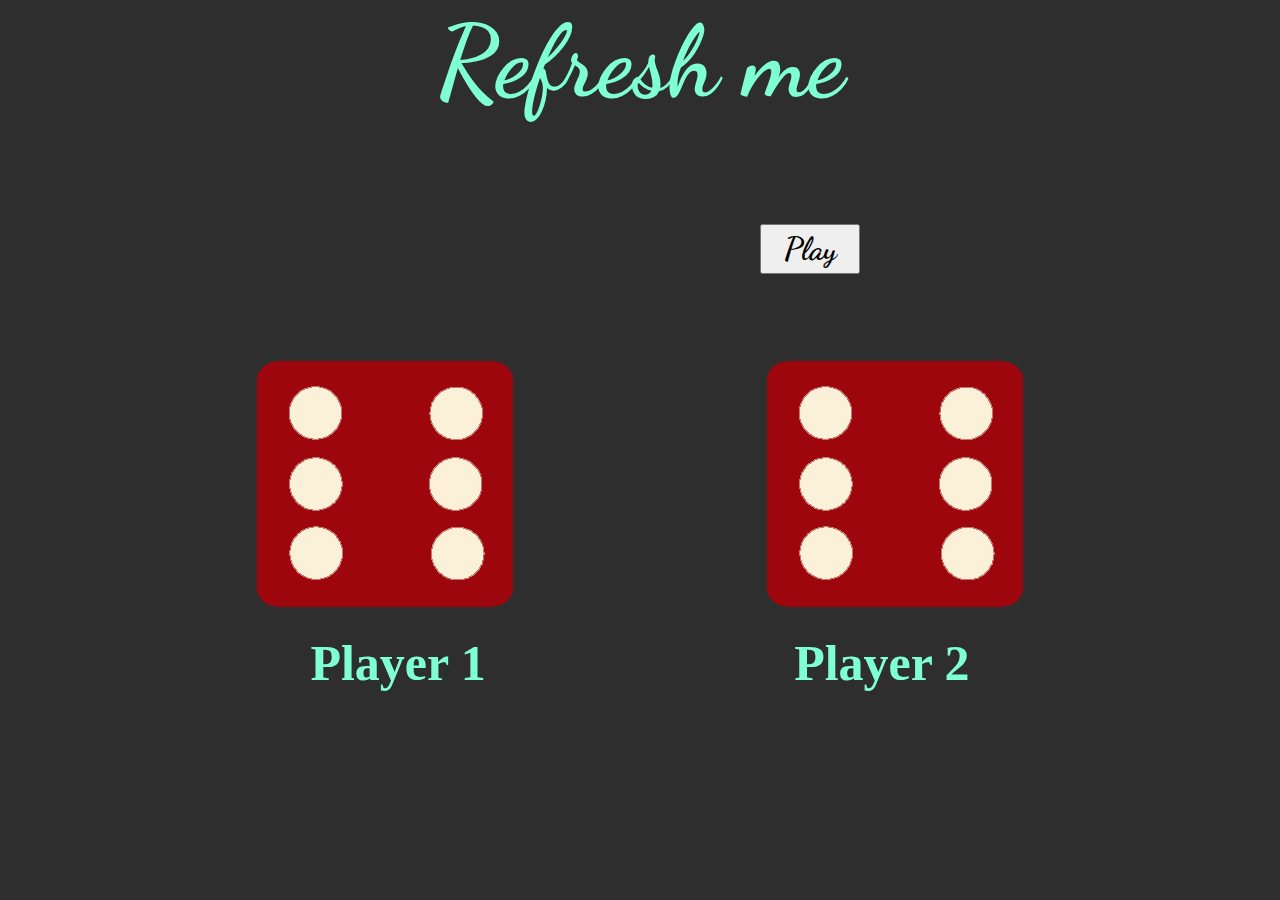
<file: Dice Game/index.html>
<!DOCTYPE html>
<html lang="en">
<head>
    <meta charset="UTF-8">
    <meta name="viewport" content="width=device-width, initial-scale=1.0">
    <title>Dice Game</title>
    <link rel="preconnect" href="https://fonts.googleapis.com">
    <link rel="preconnect" href="https://fonts.gstatic.com" crossorigin>
    <link href="https://fonts.googleapis.com/css2?family=Dancing+Script:wght@700&family=Lilita+One&family=Raleway&family=Roboto+Mono&family=Roboto+Slab&family=Roboto:wght@700;900&family=Tilt+Neon&display=swap" rel="stylesheet">
    <link rel="stylesheet" href="style.css">
</head>
<body>
    <div id="title">Refresh me</div>
    <button onclick="myFunction()">Play</button>
    <div class="image">
        <img id="img1" src="images/dice6.png">
        <img id="img2" src="images/dice6.png">
    </div>
   <div class="text">
        <p>Player 1</p>
        <p>Player 2</p>
   </div>
    <script src="script.js"></script>
</body>
</html>
</file>
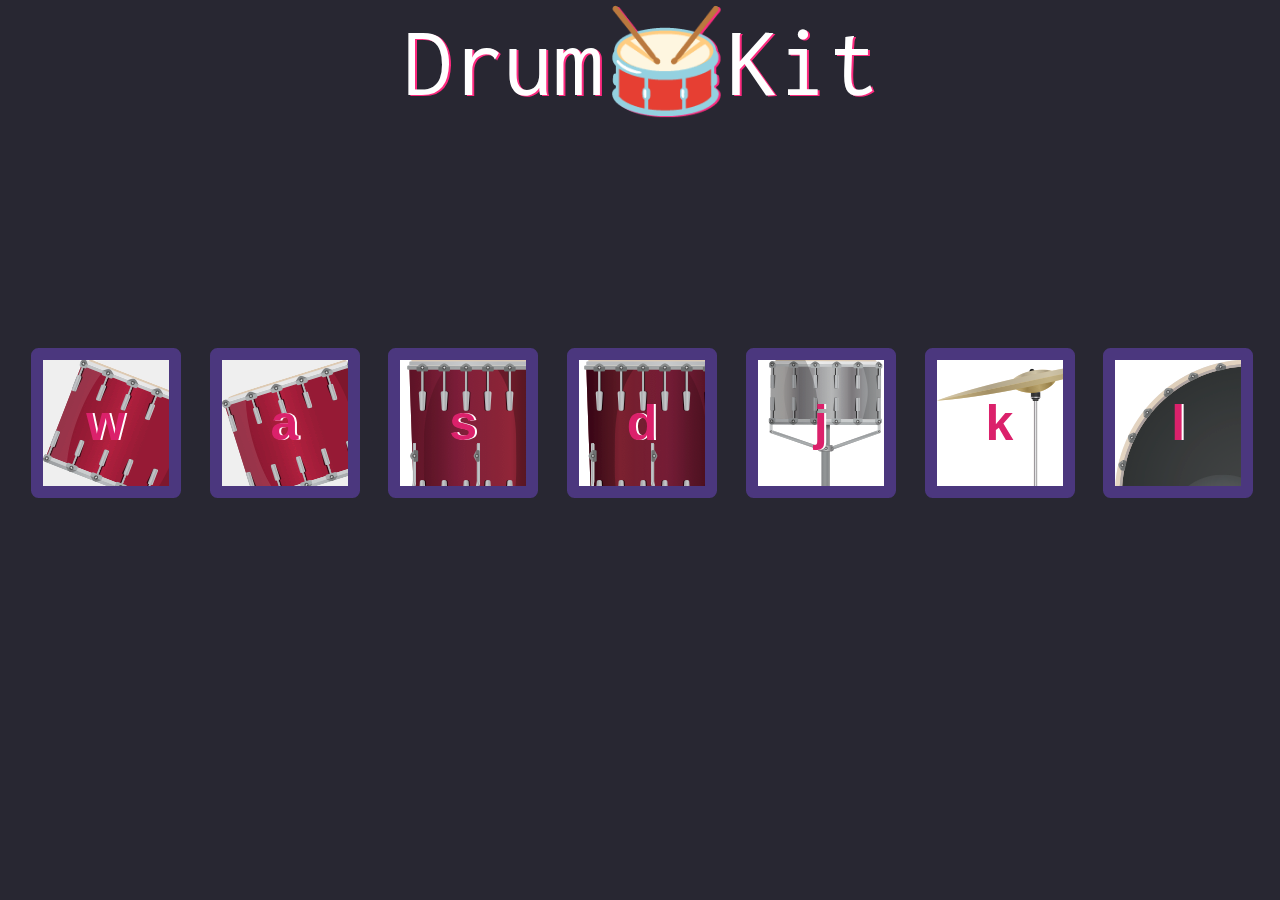
<file: Drum Kit/index.html>
<!DOCTYPE html>
<html lang="en">
<head>
    <meta charset="UTF-8">
    <meta name="viewport" content="width=device-width, initial-scale=1.0">
    <title>Drum Kit</title>
    <link rel="stylesheet" href="style.css">
    <link rel="preconnect" href="https://fonts.googleapis.com">
    <link rel="preconnect" href="https://fonts.gstatic.com" crossorigin>
    <link href="https://fonts.googleapis.com/css2?family=Dancing+Script:wght@700&family=Inconsolata:wght@700&family=Lilita+One&family=Raleway&family=Roboto+Mono&family=Roboto+Slab&family=Roboto:wght@700;900&family=Tilt+Neon&display=swap" rel="stylesheet">
</head>
<body>
    <div id="title">Drum🥁Kit</div>
    <div id="instruments">
        <button class="drum w">w</button>
        <button class="drum a">a</button>
        <button class="drum s">s</button>
        <button class="drum d">d</button>
        <button class="drum j">j</button>
        <button class="drum k">k</button>
        <button class="drum l">l</button>
    </div>
    <script src="script.js"></script>
</body>
</html>
</file>
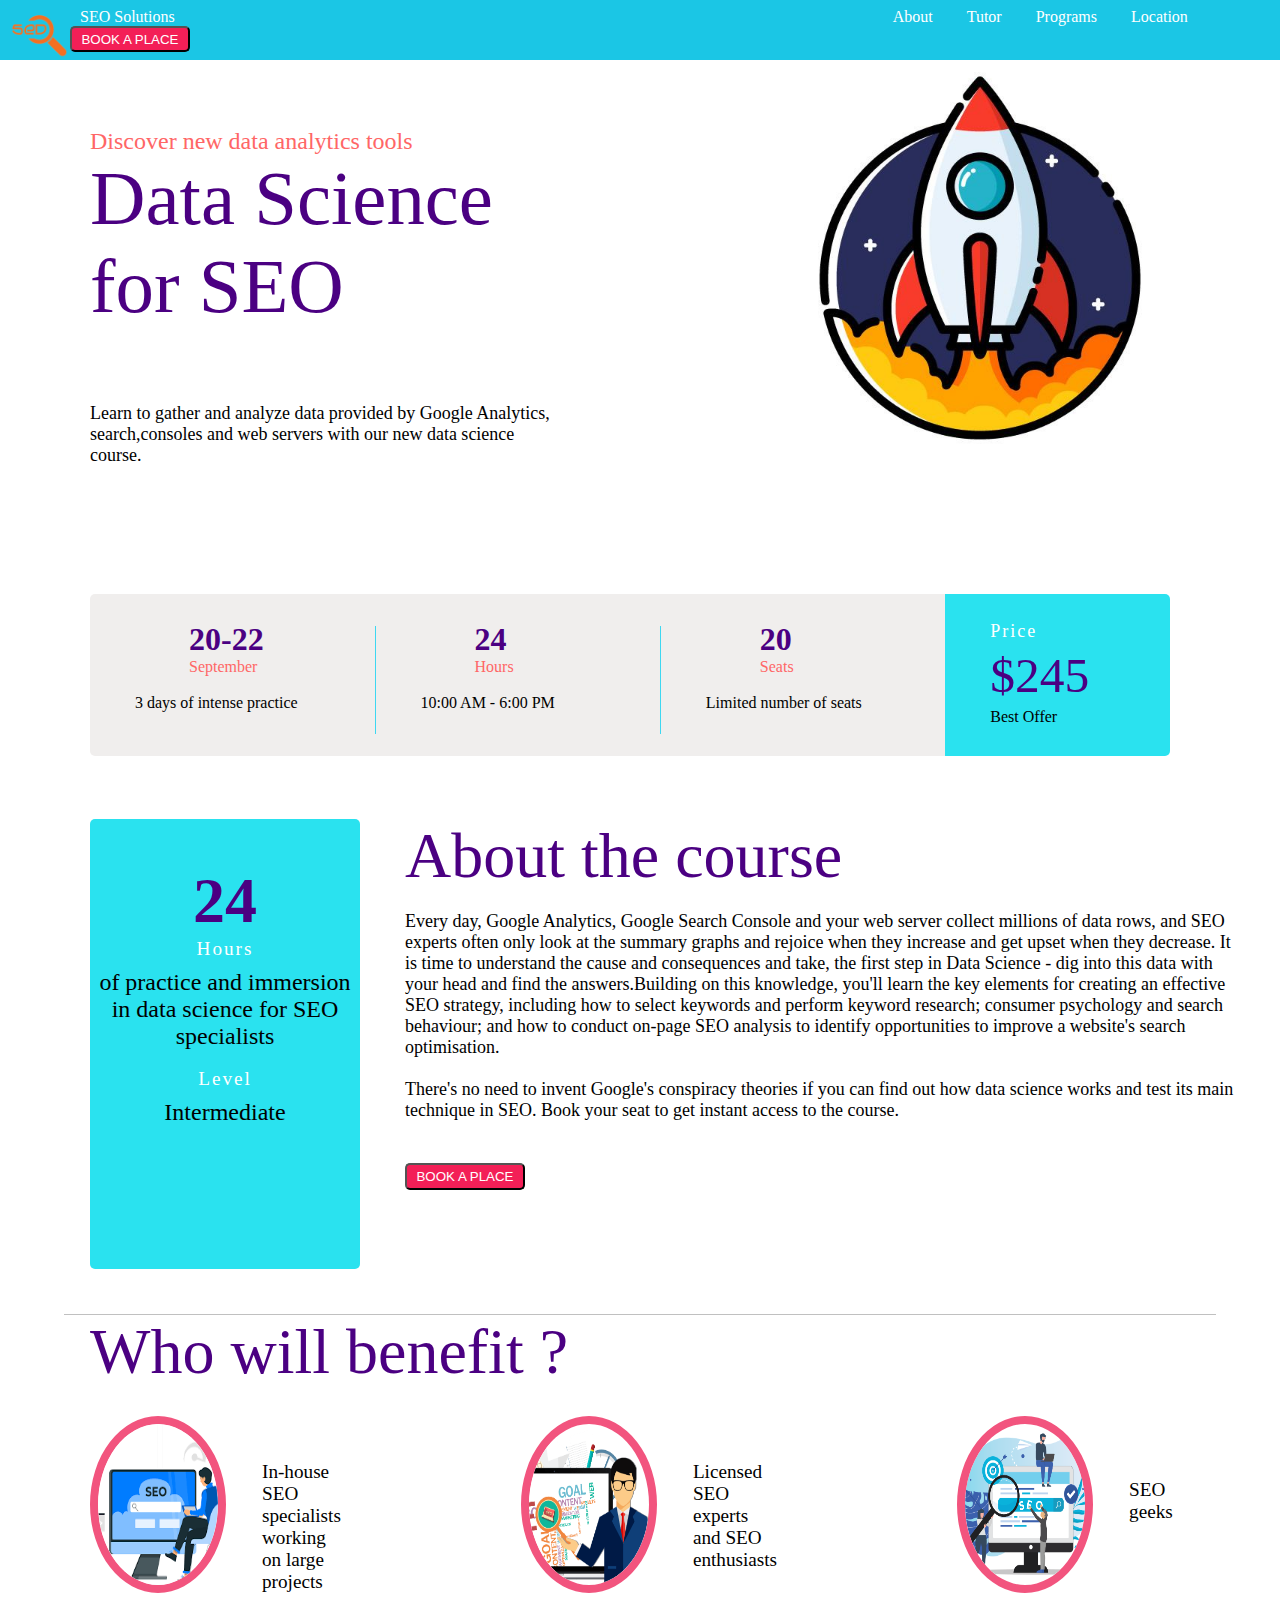
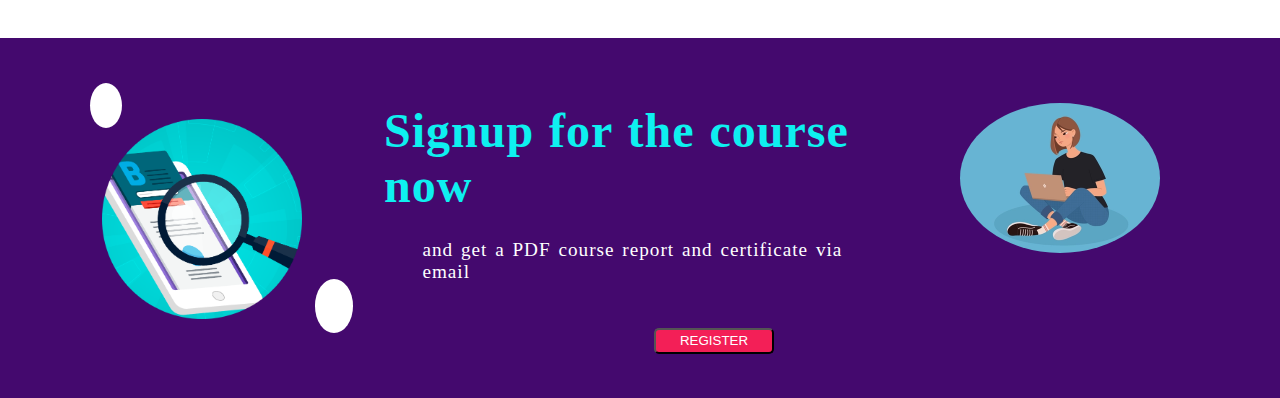
<file: Landing page/index.html>
<html lang="en">
    <head>
    <meta charset="UTF-8">
    <meta http-equiv="X-UA-Compatible" content="IE=edge">
    <meta name="viewport" content="width=device-width, initial-scale=1.0">
    <title>Document</title>
    <link rel="stylesheet" href="style.css">

    </head>
    <body>
    <nav>
        <div class="logo">
            <img src="image/unnamed.png" height="60em">
        </div>
        <div>
            <p>SEO Solutions</p>
            <ul>
                <li><a href = "#">About</a></li>
                <li><a href = "#">Tutor</a></li>
                <li><a href = "#">Programs</a></li>
                <li><a href = "#">Location</a></li>
            </ul>
            <button type="button">BOOK A PLACE</button>
        </div>
    </nav>
    <main>
        <div class="introduction">

            <div class="intro">
                <p>Discover new data analytics tools</p>
            </div>
            <div class="heading">
                <p>
                    Data Science<br>for SEO
                </p>
            </div>
            <p class="about">
                Learn to gather and analyze data provided by Google Analytics,<br>
                search,consoles and web servers with our new data science course.
            </p>
        </div>
        <div class="image">
            <img class="rocket" src="image/d5e113a8c88a6d0f7c5cee93943e11c6.jpg" width = "600px">
        </div>
    </main>
    <div class="table">
            <div class="slide1">
                <p class="no">
                    20-22
                </p>
                <p class="quantity">
                    September
                </p>
                <p class="detail">
                    3 days of intense practice
                </p>
            </div>
            <div class="hr">
                <hr style="height:12vh;margin-top:3.5vh;width: 1px;border-width:0;background-color: #3ed7f1;">
            </div>
            <div class="slide">
                <p class="no">
                    24
                </p>
                <p class="quantity">
                    Hours
                </p>
                <p class="detail">
                    10:00 AM - 6:00 PM 
                </p>
            </div>
            <div class="hr">
                <hr style="height:12vh;margin-top:3.5vh;width: 0.8px;border-width:0;background-color: #3ed7f1;">
            </div>
            <div class="slide">
                <p class="no">
                    20
                </p>
                <p class="quantity">
                    Seats
                </p>
                <p class="detail">
                    Limited number of seats
                </p>
            </div>
            <div class="slide2">
                <p class="price">
                    Price
                </p>
                <p id="quantity1">
                    $245
                </p>
                <p class="detail1">
                    Best Offer
                </p>
            </div>
    </div>
    <div class="container">
        <div class="box">
            <div class="no1">
                <p>24</p>
            </div>
            <div class="quantity1">
                <p>Hours</p>
            </div>
            <div class="about1">
                <p>of practice and immersion in data science for SEO specialists</p>
            </div>
            <div class="level">
                <p>Level</p>
            </div>
            <div class="about1">
                <p>Intermediate</p>
            </div>
        </div>
        <div id="box">
            <div class="title">
                <p>About the course</p>
            </div>
            <div id="about">
                <p>Every day, Google Analytics, Google Search Console and your web server collect millions of data rows, and SEO experts often only look at the summary graphs and rejoice when they increase and get upset when they decrease. It is time to understand the cause and consequences and take, the first step in Data Science - dig into this data with your head and find the answers.Building on this knowledge, you'll learn the key elements for creating an effective SEO strategy, including how to select keywords and perform keyword research; consumer psychology and search behaviour; and how to conduct on-page SEO analysis to identify opportunities to improve a website's search optimisation.<br><br>There's no need to invent Google's conspiracy theories if you can find out how data science works and test its main technique in SEO. Book your seat to get instant access to the course.<br><br><br></p>
                <button type="button">BOOK A PLACE</button>
            </div>
        </div>
    </div>
    <hr style="height:1px;width:90vw;margin: auto;background-color:silver;border-width:0px;">
    <div class="text">
        <p>Who will benefit ?</p>
    </div>
    <div id="container">
        <div id="slide">
            <img src = "image/seo soecialists-modified.png" width="120vw" style="border-radius: 50%;border:8px solid #f2547e;">
            <p>In-house SEO specialists<br>working on large projects</p>
        </div>
        <div id="slide1">
            <img src = "image/seo experts-modified.png" width="120vw" style="border-radius: 50%;border:8px solid #f2547e;">
            <p>Licensed SEO experts<br>and SEO enthusiasts</p>
        </div>
        <div id="slide2">
            <img src = "image/seo geeks-modified.png" width="120vw" style="border-radius: 50%;border:8px solid #f2547e;">
            <p>SEO geeks</p>
        </div>
    </div>
    <div class="footer">
        <div class="dot"> </div>
        <img src="image/BLOG_SEO-para-mobile-modified.png" width="200vw" style="margin-top:4vh;margin-left:8vw;">
        <div id="dot"></div>
        <div id="text">
            <p id="about1">Signup for the course now</p>
            <p id="about2">and get a PDF course report and certificate via email</p>
            <button type="button" class="button">REGISTER</button>
        </div>
        <img src="image/b1c2b3833775abc2380fd4c2d35e1017.webp" width="200vw" style="border-radius: 50%;margin-left:75vw;margin-top: -50vh;">
        <div class="dot1"></div>
        <div class="dot2"></div>
        <p></p>
    </div>
</body>
</html>
</file>
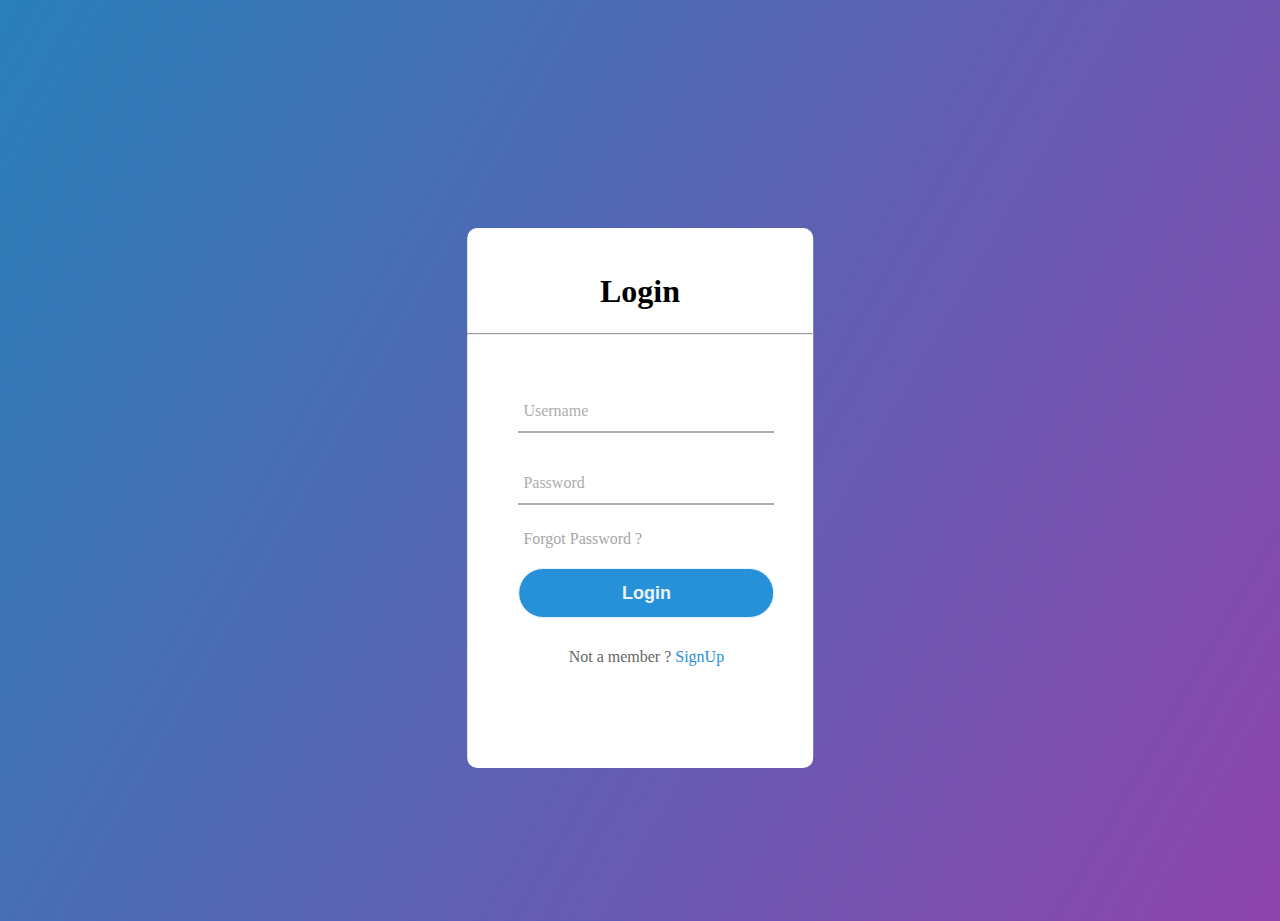
<file: Login page/index.html>
<!DOCTYPE html>
<html lang="en">
<head>
    <meta charset="UTF-8">
    <meta name="viewport" content="width=device-width, initial-scale=1.0">
    <title>Document</title>
    <link rel="stylesheet" href="style.css">
</head>
<body>
    <div class="container">
        <p class="login"><h1>Login</h1></p>
        <hr>
        <form action=" ">   
            <div class="txt_field">
                <input type="text" required>
                <span></span>
                <label>Username</label>
            </div>
            <div class="txt_field">
                <input type="password" required>
                <span></span>
                <label>Password</label>
            </div>
            <div class="pass">Forgot Password ?</div>
            <input type = "submit" value = "Login">
            <div class="signup">Not a member ? <a href="#">SignUp</a></div>
        </form>
    </div>
</body>
</html>
</file>
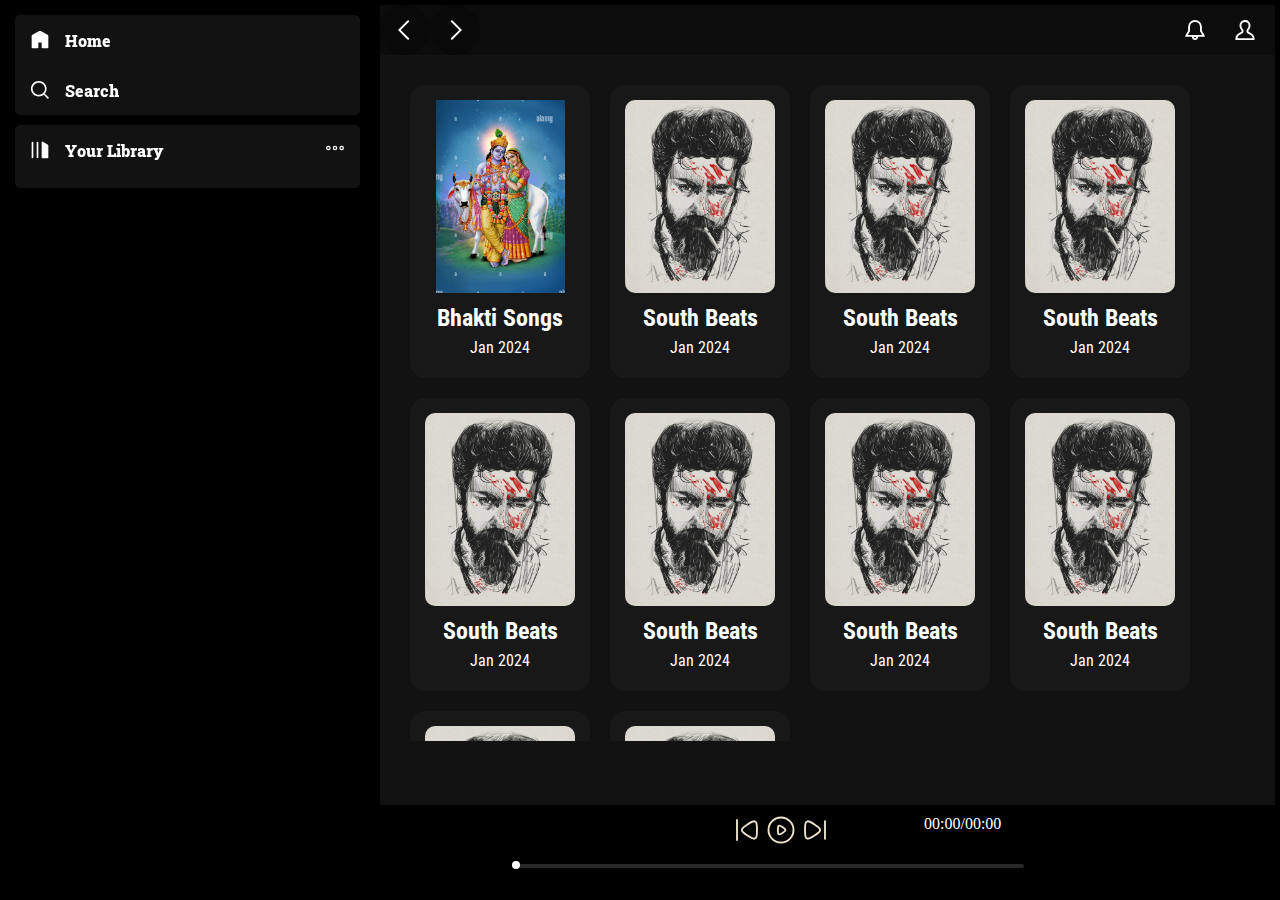
<file: Music Streaming/index.html>
<!DOCTYPE html>
<html lang="en">
  <head>
    <meta charset="UTF-8" />
    <meta name="viewport" content="width=device-width, initial-scale=1.0" />
    <link rel="stylesheet" href="style.css" />
    <title>Spotify</title>
  </head>
  <body>
    <div class="main">
      <div class="left">
        <div class="home">
          <ul>
            <li><img src="home.svg" alt="home" />Home</li>
            <li><img src="search.svg" alt="search" />Search</li>
          </ul>
        </div>
        <div class="library">
          <div class="libImage">
            <img src="library.svg" alt="library" />
            <div class="heading">Your Library</div>
            <div class="symbol">
              <img onclick="changesymbol()" src="subtract.svg" alt="symbol" />
            </div>
          </div>
          <div class="songs songs1">
            <ul>
              <li onclick="playsong(this)">
                <div class="name">Badass Leo</div>
                <img src="play.svg" alt="play" />
              </li>
              <li onclick="playsong(this)">
                <div class="name">Lokiverse 2 Leo</div>
                <img src="play.svg" alt="play" />
              </li>
              <li onclick="playsong(this)">
                <div class="name">Naa Ready Leo</div>
                <img src="play.svg" alt="play" />
              </li>
              <li onclick="playsong(this)">
                <div class="name">Once Upon A Time Vikram</div>
                <img src="play.svg" alt="play" />
              </li>
              <li onclick="playsong(this)">
                <div class="name">Pathala Pathala Vikram</div>
                <img src="play.svg" alt="play" />
              </li>
              <li onclick="playsong(this)">
                <div class="name">Porkanda Singam Edm Ver Vikram</div>
                <img src="play.svg" alt="play" />
              </li>
              <li onclick="playsong(this)">
                <div class="name">Porkanda Singam Vikram</div>
                <img src="play.svg" alt="play" />
              </li>
              <li onclick="playsong(this)">
                <div class="name">Ratata Leo</div>
                <img src="play.svg" alt="play" />
              </li>
              <li onclick="playsong(this)">
                <div class="name">Vikram (title Teaser Theme)</div>
                <img src="play.svg" alt="play" />
              </li>
              <li onclick="playsong(this)">
                <div class="name">Vikram Title Track</div>
                <img src="play.svg" alt="play" />
              </li>
              <li onclick="playsong(this)">
                <div class="name">Villain Yaaru Leo</div>
                <img src="play.svg" alt="play" />
              </li>
              <li onclick="playsong(this)">
                <div class="name">Wasted Vikram</div>
                <img src="play.svg" alt="play" />
              </li>
            </ul>
          </div>
          <div class="songs songs2">
            <ul>
              <li onclick="playsong(this)">
                <div class="name">Ram Siya Ram Adipurush</div>
                <img src="play.svg" alt="play" />
              </li>
              <li onclick="playsong(this)">
                <div class="name">Ram Siya Ram Lofi</div>
                <img src="play.svg" alt="play" />
              </li>
              <li onclick="playsong(this)">
                <div class="name">Shri Hari Stotram Lofi</div>
                <img src="play.svg" alt="play" />
              </li>
            </ul>
          </div>
        </div>
      </div>
      <div class="right">
        <div class="container">
          <div class="nav">
            <button class="circular-button">
              <img src="left.svg" alt="previous" />
            </button>
            <button class="circular-button">
              <img src="right.svg" alt="next" />
            </button>
            <div class="icons">
              <div class="new">
                <img src="new.svg" alt="what's new" />
                <span class="tooltip">What's New</span>
              </div>
              <div class="profile">
                <img src="profile.svg" alt="profile" />
                <span class="tooltip">Satyarshi Shukla</span>
              </div>
            </div>
          </div>
          <div class="playlist">
            <div class="cardContainer">
              <div class="card" onclick="findplaylist(this)">
                <img
                  src="images/radha-krishna-with-cow-poster-sunrise-landscape-background-2HBXXM2.jpg"
                  alt="lokiverse"
                />
                <h2>Bhakti Songs</h2>
                <div class="play-button"></div>
                <p>Jan 2024</p>
              </div>
              <div class="card" onclick="findplaylist(this)">
                <img src="images/jeeva-artist-rolex.jpg" alt="lokiverse" />
                <h2>South Beats</h2>
                <div class="play-button"></div>
                <p>Jan 2024</p>
              </div>
              <div class="card" onclick="findplaylist(this)">
                <img src="images/jeeva-artist-rolex.jpg" alt="lokiverse" />
                <h2>South Beats</h2>
                <div class="play-button"></div>
                <p>Jan 2024</p>
              </div>
              <div class="card" onclick="findplaylist(this)">
                <img src="images/jeeva-artist-rolex.jpg" alt="lokiverse" />
                <h2>South Beats</h2>
                <div class="play-button"></div>
                <p>Jan 2024</p>
              </div>
              <div class="card" onclick="findplaylist(this)">
                <img src="images/jeeva-artist-rolex.jpg" alt="lokiverse" />
                <h2>South Beats</h2>
                <div class="play-button"></div>
                <p>Jan 2024</p>
              </div>
              <div class="card" onclick="findplaylist(this)">
                <img src="images/jeeva-artist-rolex.jpg" alt="lokiverse" />
                <h2>South Beats</h2>
                <div class="play-button"></div>
                <p>Jan 2024</p>
              </div>
              <div class="card" onclick="findplaylist(this)">
                <img src="images/jeeva-artist-rolex.jpg" alt="lokiverse" />
                <h2>South Beats</h2>
                <div class="play-button"></div>
                <p>Jan 2024</p>
              </div>
              <div class="card" onclick="findplaylist(this)">
                <img src="images/jeeva-artist-rolex.jpg" alt="lokiverse" />
                <h2>South Beats</h2>
                <div class="play-button"></div>
                <p>Jan 2024</p>
              </div>
              <div class="card" onclick="findplaylist(this)">
                <img src="images/jeeva-artist-rolex.jpg" alt="lokiverse" />
                <h2>South Beats</h2>
                <div class="play-button"></div>
                <p>Jan 2024</p>
              </div>
              <div class="card" onclick="findplaylist(this)">
                <img src="images/jeeva-artist-rolex.jpg" alt="lokiverse" />
                <h2>South Beats</h2>
                <div class="play-button"></div>
                <p>Jan 2024</p>
              </div>
            </div>
          </div>
        </div>
      </div>
    </div>
    <div class="playbar">
      <div class="aboveseekbar">
        <div class="songname"></div>
        <div class="buttons">
          <img
            id="previous"
            src="previous.svg"
            alt="previous"
            onclick="playPrevious()"
          />
          <img id="play" onclick="changebutton()" src="play.svg" alt="play" />
          <img id="next" src="next.svg" alt="next" onclick="playNext()" />
        </div>
        <div class="songduration">00:00/00:00</div>
      </div>
      <div class="seekbar"></div>
      <div class="circle"></div>
    </div>
    <script src="script.js"></script>
  </body>
</html>
</file>
<file: Dice Game/style.css>
*{
    margin:0px;
    padding:0px;
}
body{
    background-color: rgb(46, 46, 46);
}
#title{
    font-family: 'Dancing Script', cursive;
    font-size:100px;
    font-weight:bolder;
    width:max-content;
    padding:2px;
    margin:auto;
    color:aquamarine;
}
button{
    font-family: 'Dancing Script', cursive;
    font-weight:bolder;
    font-size: xx-large;
    width:100px;
    height:50px;
    position:relative;
    top:100px;
    left:760px;
}
.image{
    display:flex;
    justify-content:space-evenly;
    align-items: center;
    padding:2px;
    margin-top:180px;
    flex-wrap: wrap;
}
.text{
    display:flex;
    padding:2px;
    padding-top:20px;
    justify-content: space-evenly;
    align-items: center;
    font-size:50px;
    font-weight:bolder;
    color:aquamarine;
    flex-wrap: wrap;
}
</file>
<file: Drum Kit/style.css>
*{
    margin:0px;
    padding:0px;
    overflow: hidden;
}
body{
    background-color: #282732;
}
#title{
    color:white;
    font-size: 100px;
    font-family: 'Inconsolata', monospace;
    width:max-content;
    padding:2px;
    margin:auto;
    text-shadow: 2px 1px #fe2a7f;
}
#instruments{
    display:flex;
    width:100%;
    height:600px;
    padding:2px;
    flex-wrap: wrap;
    justify-content: space-evenly;
    align-items: center;
}
.drum{
    width:150px;
    height:150px;
    box-sizing:border-box;
    border:12px solid rgb(75, 55, 126);
    border-radius: 5%;
    font-size:50px;
    color:#db216b;
    text-shadow: 2px 0px white;
    font-weight: 700;
}
.drum:hover{
    width:160px;
    height:160px;
    border-color: rgb(58, 46, 93);
}
.w{
    background-image: url("images/tom1.png");
}
.a{
    background-image: url("images/tom2.png");
}
.s{
    background-image: url("images/tom3.png");
}
.d{
    background-image: url("images/tom4.png");
}
.j{
    background-image: url("images/snare.png");
}
.k{
    background-image: url("images/crash.png");
}
.l{
    background-image: url("images/kick.png");
}
</file>
<file: Landing page/style.css>
*{
    margin: 0;
    padding: 0;
}
nav{
    display:flex;
    align-items: center;
    background-color:#1bc6e5;
    color:white;
    position: fixed;
    width:100vw;
}
button{
    text-align: center;
    height: 2em;
    width:9em;
    border-radius: 5px;
    background-color:#f31f57;
    color:white;
}
button:hover{
    color: black;
    cursor: pointer;
    background-color:#f84b4b;
}
nav div ul{
    list-style-type: none;
    display:inline;
}
li{
    display:inline;
    padding-left:10px;
    padding-right:20px;
}
li a{
    text-decoration: none;
    color: white;
}
a:hover{
    color: rgb(80, 8, 147);
}
.logo img{
    margin-left:10px;
}
nav div p{
    display: inline;
    margin-left: 10px;
    margin-right: 55vw;
}
.intro{
    color:#FF6666;
    margin-top: 5vh;
    margin-left: 10vh;
    font-size:x-large;
    padding-top: 5vh;
}
.heading{
    color: indigo;
    font-size: 6vw;
    margin-left: 10vh;
}
.about{
    margin-left: 10vh;
    font-size: large;
    padding-top: 8vh;
}
main{
display: flex;
align-items: center;
}
.rocket{
padding-left: 10vw;
padding-top: 6vh;
}
.table{
display: flex;
margin-top:10vh;
height:10vh;
width:120vh;
margin-left: 10vh;
}
.no{
color: indigo;
font-size:xx-large;
font-weight: bolder;
padding-left: 6vh;
}
.quantity{
color:#FF6666;
padding-left: 6vh;
}
.detail{
margin-top: 2vh;
}
.slide{
background-color:#F0EEED ;
width:40vh;
height: 15vh;
padding-left: 5vh;
padding-top: 3vh;
}
.slide1{
background-color:#F0EEED ;
width:40vh;
height: 15vh;
padding-left: 5vh;
padding-top: 3vh;
border-top-left-radius: 5px;
border-bottom-left-radius: 5px;
}
.slide2{
background-color: #2ae2ef;
width:30vh;
height: 15vh;
padding-top: 3vh;
padding-left:5vh;
border-top-right-radius: 5px;
border-bottom-right-radius: 5px;
}
.hr{
background-color:#F0EEED;
height: 18vh;
}
.price{
color:white;
font-size: 2vh;
letter-spacing: 2px;
}
#quantity1{
color: indigo;
font-size: 5.5vh;
padding-top: 0.5vh;
padding-bottom: 0.5vh;
}
.container{
width:160vh;
height:40vh;
margin:15vh;
display: flex;
margin-left: 10vh;
}
.box{
width:30vh;
height:45vh;
background-color:#2ae2ef;
text-align: center;
padding-top: 5vh;
border-radius: 5px;
}
.no1{
color:indigo;
font-size:4em;
font-weight: bold;
}
.quantity1{
color:white;
letter-spacing: 2px;
padding-bottom: 1vh;
font-size: larger;
}
.about1{
font-size: x-large;
padding-bottom: 2vh;
}
.level{
color:white;
letter-spacing: 2px;
padding-bottom: 1vh;
font-size: larger;
}
#box{
width:65vw;
height:45vh;
margin-left: 5vh;
}
.title{
color:indigo;
font-size:4em;
}
#about{
font-size:large;
padding-top: 2vh;;
}
.text{
color:indigo;
font-size:4em;
margin-left: 10vh;
}
#container{
display:flex;
}
#slide{
display:flex;
margin-left: 10vh;
margin-top: 3vh;
}
#slide1{
display:flex;
margin-top: 3vh;
}
#slide2{
display:flex;
margin-top: 3vh;
}
#slide p{
margin-left: 4vh;
margin-top: 5vh;
margin-right: 20vh;
font-size:larger;
}
#slide1 p{
margin-left: 4vh;
margin-top: 5vh;
margin-right: 20vh;
font-size:larger;
}
#slide2 p{
margin-left: 4vh;
margin-top: 7vh;
margin-right: 20vh;
font-size:larger;
}
.footer{
height:40vh;
background-color: rgb(68, 9, 110);
margin-top: 5vh;
overflow: hidden;
}
.dot{
width:2.5vw;
background-color:white;
padding-top:5vh;
border-radius: 100%;
position:relative;
top:5vh;
left:10vh;
}
#dot{
width:3vw;
background-color:white;
padding-top:6vh;
border-radius: 100%;
position:relative;
left:35vh;
top:-40;
}
#text{
    width:40vw;
    height:20vh;
    margin-left: 30vw;
    position:relative;
    top:-30vh;
}
#about1{
    color:rgb(14, 240, 240);
    font-size: 3em;
    font-weight: bold;
    word-spacing: 2px;
    letter-spacing: 1px;
}
#about2{
    padding-left: 3vw;
    padding-top: 2vw;
    word-spacing: 2px;
    letter-spacing: 1px;
    font-size:larger;
    color:white;
}
.button{
    text-align: center;
    height: 2em;
    width:9em;
    border-radius: 5px;
    background-color:#f31f57;
    color:white;
    margin-left: 30vh;
    margin-top: 5vh; 
}
.button:hover{
    background-color:#f84b4b;
}
.dot1{
    width:1vw;
    background-color:white;
    padding-top:2vh;
    border-radius: 100%;
    position:relative;
    left:152vh;
    top:-250;
}
.dot2{
    width:3vw;
    background-color:white;
    padding-top:6vh;
    border-radius: 100%;
    position:relative;
    left:177vh;
    top:-370;
}
</file>
<file: Login page/style.css>
body{
    margin: 0;
    padding: 0;
    background:linear-gradient(120deg,#2980b9,#8e44ad);
    height:100vh;
    overflow: hidden;
}
.container{
    width:27vw;
    height:60vh;
    background:white;
    position:relative;
    left:50%;
    top:50%;
    transform: translate(-50%,-45%);
    border-radius: 10px;
}
h1{
    text-align: center;
    padding-top: 5vh;
    padding-bottom: 3vh;
}
hr{
    margin-top: -2vw;
}
form{
    padding-left:4vw;
    padding-top:2vh;
    padding-right: 3vw;
    box-sizing:border-box;
}
.txt_field{
    position:relative;
    border-bottom:2px solid #adadad;
    margin:30px 0px;
}
.txt_field input{
    width:100%;
    padding:0 5px;
    height:40px;
    font-size: 16px;
    border:none;
    background: none;
    outline:none;
}
.txt_field label{
    position:absolute;
    color:#adadad;
    top:50%;
    left:5px;
    transform: translateY(-50%);
    pointer-events: none;
    font-size: 16px;
    transition: 0.5s;
}
.txt_field span::before{
    content:'';
    position: absolute;
    top:40px;
    left:0px;
    width:0%;
    height:2px;
    background-color: #2691d9;
    transition: 0.5s;
}
.txt_field input:focus ~ label,
.txt_field input:valid ~ label
{
    top:-5px;
    color:#2691d9;
}
.txt_field input:focus ~ span::before,
.txt_field input:valid ~ span::before{
    width:100%;
}
.pass{
    margin:-5px 0px 20px 5px;
    color:#a6a6a6;
    cursor:pointer;
}
.pass:hover{
    text-decoration: underline;
}
input[type="submit"]{
    width: 100%;
    height:50px;
    border: 1px solid;
    background: #2691d9;
    border-radius: 25px;
    font-size: 18px;
    color:#e9f4fb;
    font-weight: 700;
    cursor:pointer;
    outline:none;
}
input[type="submit"]:hover{
    border-color:#2691d9;
    transition: 0.5s;
}
.signup{
    margin:30px 0;
    text-align: center;
    font-size: 16px;
    color:#666666;
}
.signup a{
    color:#2691d9;
    text-decoration: none;
}
.signup a:hover{
    text-decoration: underline;
}
</file>
<file: Music Streaming/style.css>
@import url("https://fonts.googleapis.com/css2?family=Dancing+Script:wght@700&family=Inconsolata:wght@700&family=Lilita+One&family=Raleway&family=Roboto+Mono&family=Roboto+Slab&family=Roboto:wght@700&family=Tilt+Neon&display=swap");
@import url("https://fonts.googleapis.com/css2?family=Roboto+Condensed:wght@600&display=swap");
@import url("https://fonts.googleapis.com/css2?family=Roboto+Mono&display=swap");
::-webkit-scrollbar {
  width: 10px;
}
::-webkit-scrollbar-thumb {
  background-color: #777272;
}
* {
  margin: 0;
  padding: 0;
}
body {
  background-color: black;
}
.main {
  display: flex;
  height: 90vh;
}
.left {
  width: 29vw;
  margin: 5px;
}
.right {
  width: 71vw;
  margin: 5px;
  background-color: #121212;
}
.home {
  background-color: #121212;
  margin: 10px;
  border-radius: 5px;
}
.home ul {
  list-style: none;
}
.home ul > * {
  filter: invert(1);
  display: flex;
  align-items: center;
  font-family: "Roboto Slab", serif;
  font-weight: 900;
}
.home img {
  width: 20px;
  margin: 15px;
}
.home li:hover {
  filter: invert(50%);
  color: #454343;
}
.library {
  background-color: #121212;
  margin: 10px;
  border-radius: 5px;
  height: 7vh;
}
.libImage {
  filter: invert(1);
  display: flex;
  align-items: center;
  font-family: "Roboto Slab", serif;
  font-weight: 900;
  position: relative;
}
.libImage img {
  width: 20px;
  margin: 15px;
}
.libImage:hover {
  filter: inver(50%);
}
.symbol {
  position: absolute;
  right: 0;
}
.container {
  background-color: #121212;
  border-radius: 5px;
  height: 100%;
}
.nav {
  background-color: #0c0c0c;
  display: flex;
  position: relative;
  width: 100%;
}
.nav img {
  width: 20px;
  margin: 15px;
  filter: invert(1);
}
.circular-button {
  display: inline-block;
  border-radius: 50%;
  width: 50px;
  height: 50px;
  background-color: #090909;
  color: #fff;
  text-align: center;
  line-height: 50px;
  text-decoration: none;
  cursor: pointer;
  border: none;
}
.circular-button:hover {
  background-color: #454343;
}
.icons {
  position: absolute;
  right: 5px;
  display: flex;
}
.icons img:hover {
  filter: invert(50%);
}
.new .tooltip {
  visibility: hidden;
  width: 120px;
  background-color: rgb(57, 56, 56);
  color: #fff;
  text-align: center;
  border-radius: 6px;
  padding: 5px 0;
  position: absolute;
  top: 100%;
  left: 20%;
  margin-left: -60px;
  z-index: 1;
}
.new:hover .tooltip {
  visibility: visible;
}
.profile .tooltip {
  visibility: hidden;
  width: 120px;
  background-color: rgb(57, 56, 56);
  color: #fff;
  text-align: center;
  border-radius: 6px;
  padding: 5px 0;
  position: absolute;
  top: 100%;
  left: 50%;
  margin-left: -60px;
  z-index: 1;
}
.profile:hover .tooltip {
  visibility: visible;
}
.playlist {
  margin: 20px;
  height: 74vh;
  overflow-y: auto;
}
.cardContainer {
  display: flex;
  flex-wrap: wrap;
}
.card {
  width: 150px;
  color: white;
  text-align: center;
  border-radius: 15px;
  padding: 15px;
  font-family: "Roboto Condensed", sans-serif;
  line-height: 30px;
  background-color: #181818;
  position: relative;
  margin: 10px;
}
.card img {
  width: 100%;
  object-fit: contain;
  border-radius: 10px;
  height: 193px;
}
.play-button {
  width: 45px;
  height: 45px;
  background-color: #39c33d; /* Green background color */
  border-radius: 50%; /* Make it circular */
  display: flex;
  align-items: center;
  justify-content: center;
  cursor: pointer;
  position: absolute;
  right: 25px;
  bottom: 50px;
  opacity: 0;
}
.play-button::before {
  content: "\25B6"; /* Unicode character for a right-pointing triangle (play icon) */
  font-size: 20px;
  color: #000; /* White color for the play icon */
  position: absolute;
}
.play-button:hover {
  width: 48px;
  height: 48px;
  font-size: 25px;
  background-color: rgba(31, 223, 100, 1);
}
.card:hover {
  background-color: #282828;
}
.card:hover .play-button {
  opacity: 1;
  bottom: 100px;
  transition: all 0.2s ease-out;
}
.playbar {
  width: 40vw;
  height: 10vh;
  position: relative;
  left: 40%;
}
.seekbar {
  width: 100%;
  height: 4px;
  background-color: #282828;
  position: absolute;
  top: 60%;
  border-radius: 5px;
  cursor: pointer;
}
.circle {
  width: 8px;
  height: 8px;
  border-radius: 8px;
  background-color: white;
  position: absolute;
  top: 57%;
  transition: left 0.5s;
  cursor: pointer;
}
.aboveseekbar {
  display: flex;
  position: absolute;
  width: 100%;
  justify-content: space-between;
  flex-wrap: wrap;
  margin: 5px 0px;
}
.aboveseekbar img {
  filter: invert(1);
  width: 30px;
}
.songname {
  width: 180px;
  height: 24px;
  color: white;
  font-size: large;
  overflow: hidden;
  font-family: "Roboto Mono", monospace;
}
.buttons {
  margin-right: 55px;
}
.songduration {
  width: 100px;
  height: 24px;
  color: white;
}
.songs {
  height: 60vh;
  overflow-y: scroll;
  overflow-x: hidden;
}
.songs ul {
  width: 90%;
  margin: 5px 20px;
  color: white;
}
.songs img {
  filter: invert(1);
}
.songs ul li {
  border: 1px solid white;
  list-style: none;
  display: flex;
  padding: 20px;
  justify-content: space-between;
  height: 20px;
  margin-bottom: 10px;
}
.songs1 {
  display: none;
}
.songs2 {
  display: none;
}
</file>
